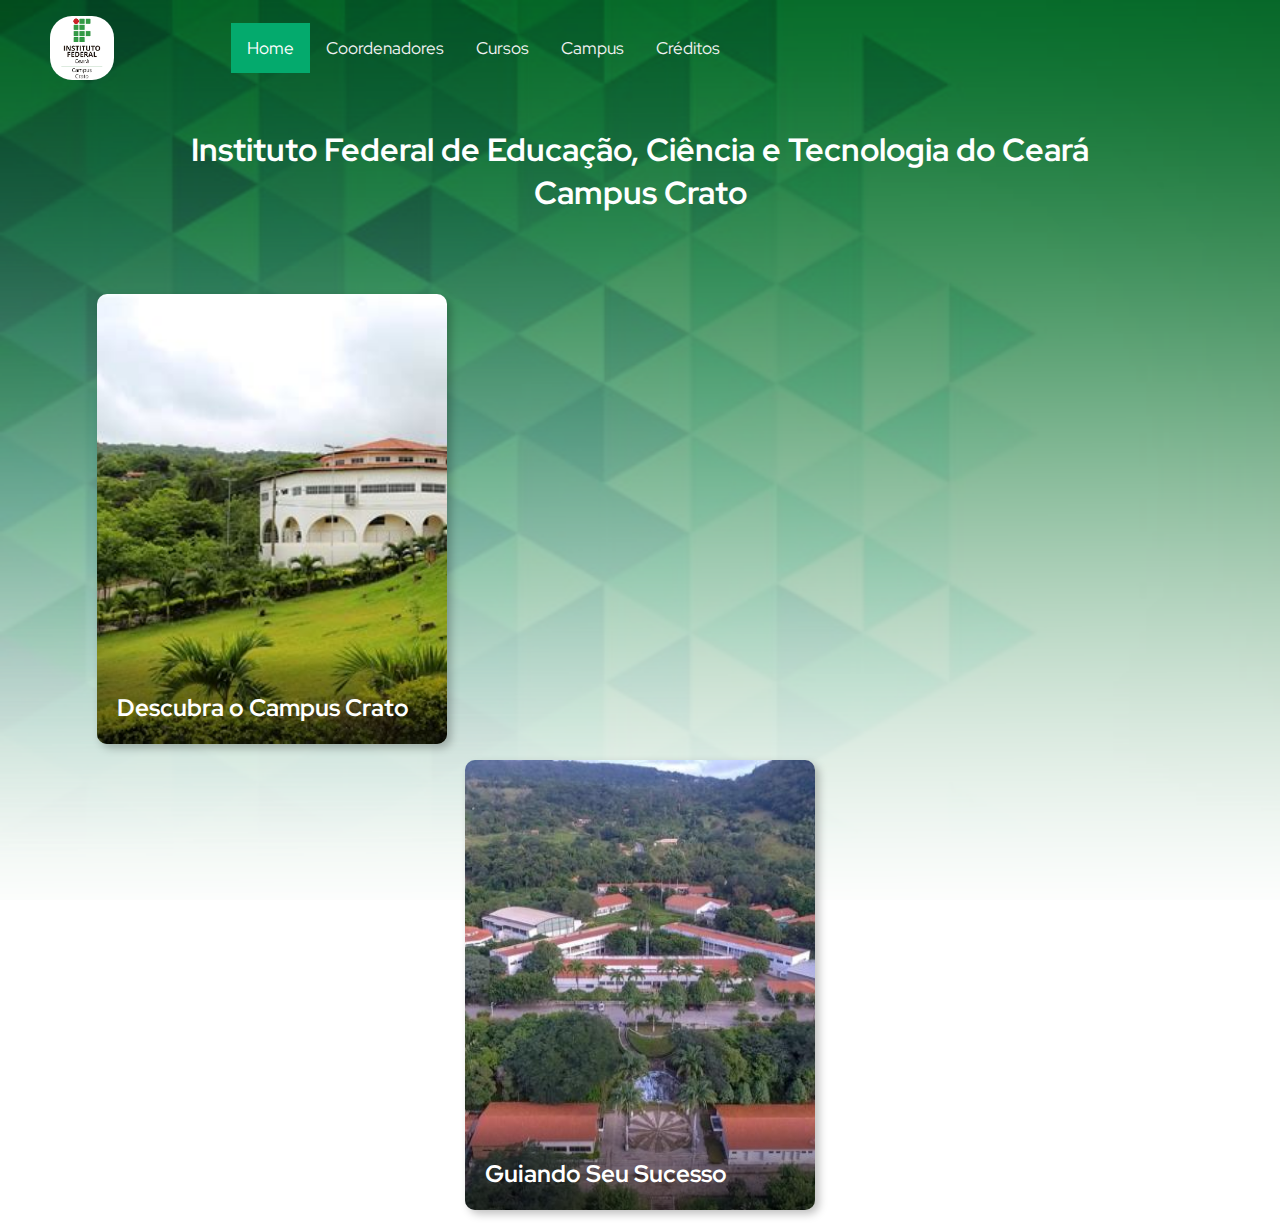
<file: index.html>
<!DOCTYPE html>
<html lang="en">
<head>
    <meta charset="UTF-8">
    <meta name="viewport" content="width=device-width, initial-scale=1.0">
    <link rel="stylesheet" href="styles/style.css">
    <link rel="stylesheet" href="styles/home.css">
    <link rel="stylesheet" href="styles/card.css">
    <link rel="stylesheet" href="https://cdnjs.cloudflare.com/ajax/libs/font-awesome/4.7.0/css/font-awesome.min.css">
    <script src="app.js" defer></script>
    <title>Document</title>
</head>
<body>
    <header>
        <img src="../imagens/logo_ifce.png" class="logo">
        <div class="topnav" id="myTopnav">
          <a href="#" class="active">Home</a>
          <a href="paginas/professores.html">Coordenadores</a>
          <a href="paginas/cursos.html">Cursos</a>
          <a href="paginas/campus.html">Campus</a>
          <a href="paginas/creditos.html">Créditos</a>
          <a href="javascript:void(0);" class="icon" onclick="myFunction()">
            <i class="fa fa-bars"></i>
          </a>
        </div>
    </header>
    <main>
        <div class="title">
            <h1>Instituto Federal de Educação, Ciência e Tecnologia do Ceará</h1>
            <h1>Campus Crato</h1>
        </div>
        <div class="semnome">
            <article class="card">
                <img
                class="card__background"
                src="imagens/biblioteca.png"
                alt="Foto da biblioteca no IFCE Campus Crato"
                width="1920"
                height="2193"
                />
                <div class="card__content | flow">
                    <div class="card__content--container | flow">
                        <h2 class="card__title">Descubra o Campus Crato</h2>
                        <p class="card__description">
                        Bem-vindo ao IFCE Campus Crato! Aqui, você encontrará um ambiente de aprendizado enriquecedor, onde a busca pelo conhecimento é acompanhada por experiências únicas.
                    </p>
                </div>
            </div>
        </article>
        <iframe width="560" height="315" src="https://www.youtube.com/embed/ba4SoMr2ZGk?si=hwpHE0Yb2evEKD0q" title="YouTube video player" frameborder="0" allow="accelerometer; autoplay; clipboard-write; encrypted-media; gyroscope; picture-in-picture; web-share" allowfullscreen></iframe>
            <article class="card">
                <img
                class="card__background"
                  src="imagens/2.jpg"
                  alt="Foto aérea do IFCE Campus Crato"
                  width="1920"
                  height="2193"
                />
                <div class="card__content | flow">
                  <div class="card__content--container | flow">
                    <h2 class="card__title">Guiando Seu Sucesso</h2>
                    <p class="card__description">
                        No IFCE Campus Crato, estamos comprometidos com o seu sucesso acadêmico e pessoal. Nossa equipe dedicada está pronta para orientá-lo em cada passo da sua jornada.
                    </p>
                  </div>
                </div>
              </article>
        </div>
    </main>
</body>
</html>
</file>
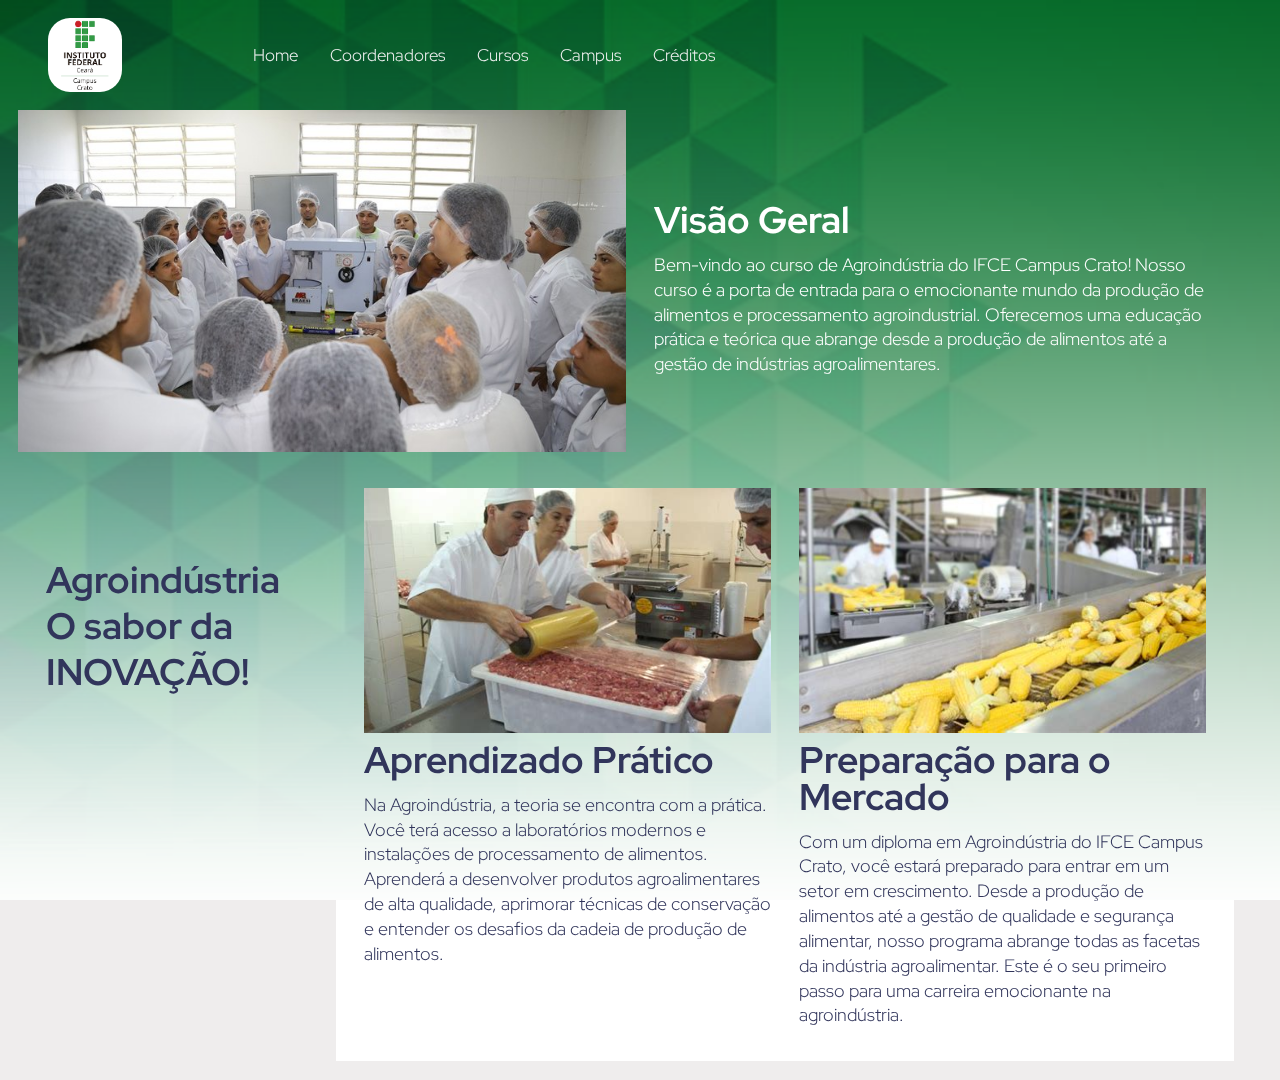
<file: paginas/agroindustria.html>
<!DOCTYPE html>
<html lang="en">
<head>
    <meta charset="UTF-8">
    <meta name="viewport" content="width=device-width, initial-scale=1.0">
    <link rel="stylesheet" href="../styles/style.css">
    <link rel="stylesheet" href="../styles/curso.css">
    <link rel="stylesheet" href="https://cdnjs.cloudflare.com/ajax/libs/font-awesome/4.7.0/css/font-awesome.min.css">
    <script src="../app.js" defer></script>
    <title>Document</title>
</head>
<body>
    <header>
        <img src="../imagens/logo_ifce.png" class="logo">
        <div class="topnav" id="myTopnav">
          <a href="../index.html">Home</a>
          <a href="professores.html">Coordenadores</a>
          <a href="cursos.html">Cursos</a>
          <a href="campus.html">Campus</a>
          <a href="creditos.html">Créditos</a>
          <a href="javascript:void(0);" class="icon" onclick="myFunction()">
            <i class="fa fa-bars"></i>
          </a>
        </div>
    </header>
    <main class="main">
        <article class="entry entry-lede">
            <img class="entry-img" src="/imagens/agroindustria.jpeg" alt="A handsome young horse in front of an expansive sky" />
            <div class="entry-content">
                <h1 class="entry-headline primary-headline">Visão Geral</h1>
                <p class="entry-summary">Bem-vindo ao curso de Agroindústria do IFCE Campus Crato! Nosso curso é a porta de entrada para o emocionante mundo da produção de alimentos e processamento agroindustrial. Oferecemos uma educação prática e teórica que abrange desde a produção de alimentos até a gestão de indústrias agroalimentares.</p>
            </div>
        </article>
        <article class="entry">
            <img class="entry-img" src="/imagens/agroindustria2.jpeg" alt="The profile view of three majestic brown horses" />
            <h1 class="entry-headline primary-headline">Aprendizado Prático</h1>
            <p class="entry-summary">Na Agroindústria, a teoria se encontra com a prática. Você terá acesso a laboratórios modernos e instalações de processamento de alimentos. Aprenderá a desenvolver produtos agroalimentares de alta qualidade, aprimorar técnicas de conservação e entender os desafios da cadeia de produção de alimentos.</p>
        </article>
        <article class="entry">
            <img class="entry-img" src="/imagens/agroindustria3.jpeg" alt="The profile view of three majestic brown horses" />
            <h1 class="entry-headline primary-headline">Preparação para o Mercado</h1>
            <p class="entry-summary">Com um diploma em Agroindústria do IFCE Campus Crato, você estará preparado para entrar em um setor em crescimento. Desde a produção de alimentos até a gestão de qualidade e segurança alimentar, nosso programa abrange todas as facetas da indústria agroalimentar. Este é o seu primeiro passo para uma carreira emocionante na agroindústria.</p>
        </article>
        <section class="trending">
            <article class="trending-entry">
                
                <h1 class="trending-entry-headline primary-headline">Agroindústria</h1>
            </article>
            <article class="trending-entry">
                <h1 class="trending-entry-headline primary-headline">O sabor da</h1>
            </article>
            <article class="trending-entry">
                <h1 class="trending-entry-headline primary-headline">INOVAÇÃO!</h1>
            </article>
        </section>
    </main>
</body>
</html>
</file>
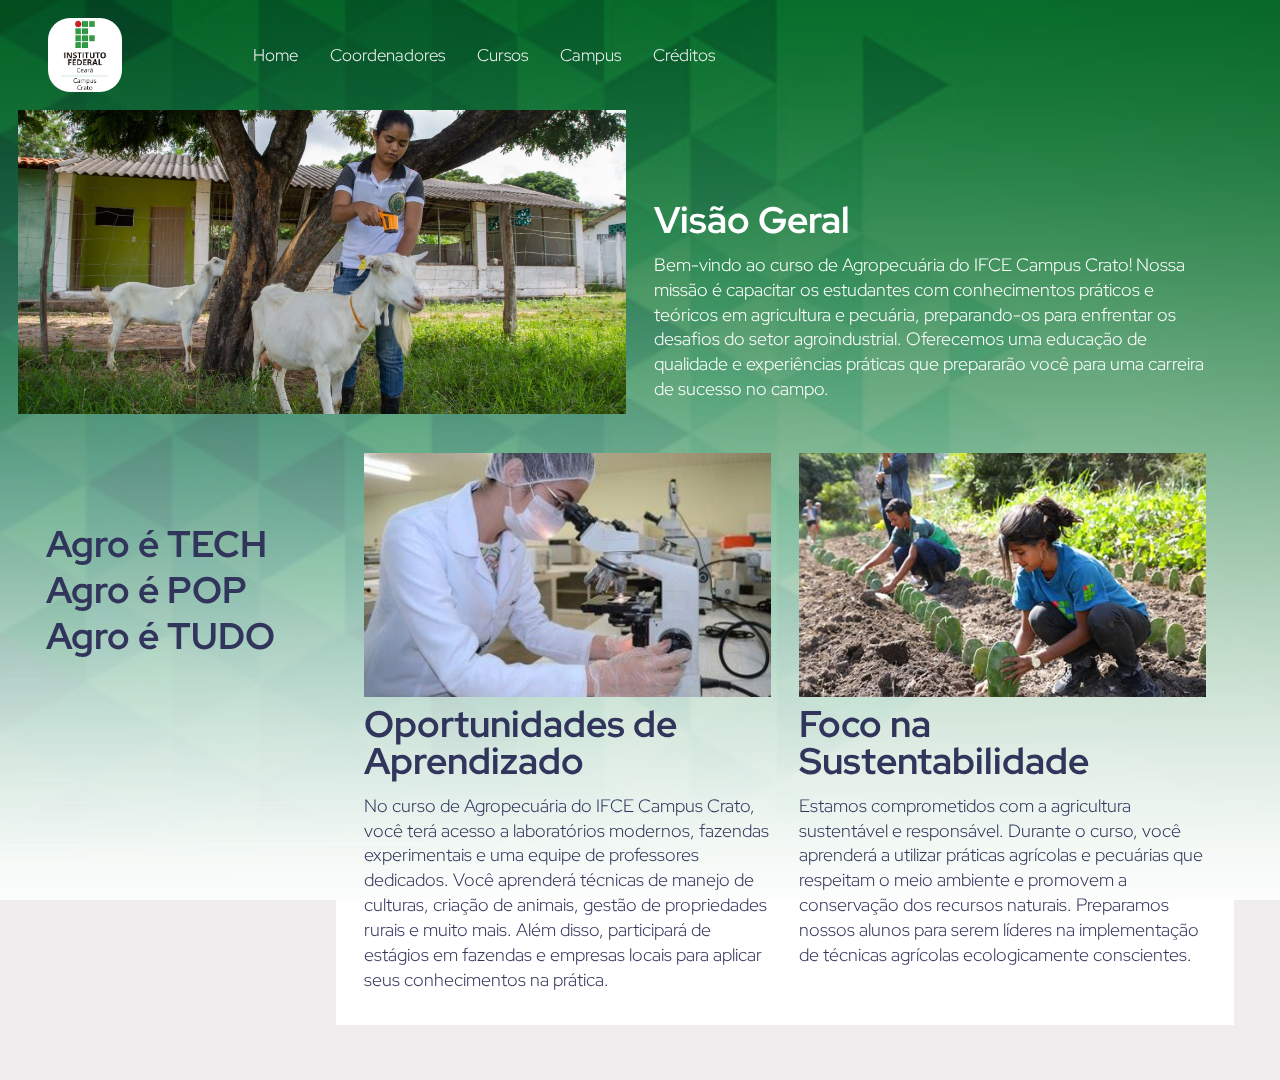
<file: paginas/agropecuaria.html>
<!DOCTYPE html>
<html lang="en">
<head>
    <meta charset="UTF-8">
    <meta name="viewport" content="width=device-width, initial-scale=1.0">
    <link rel="stylesheet" href="../styles/style.css">
    <link rel="stylesheet" href="../styles/curso.css">
    <link rel="stylesheet" href="https://cdnjs.cloudflare.com/ajax/libs/font-awesome/4.7.0/css/font-awesome.min.css">
    <script src="../app.js" defer></script>
    <title>Document</title>
</head>
<body>
    <header>
        <img src="../imagens/logo_ifce.png" class="logo">
        <div class="topnav" id="myTopnav">
          <a href="../index.html">Home</a>
          <a href="professores.html">Coordenadores</a>
          <a href="cursos.html">Cursos</a>
          <a href="campus.html">Campus</a>
          <a href="creditos.html">Créditos</a>
          <a href="javascript:void(0);" class="icon" onclick="myFunction()">
            <i class="fa fa-bars"></i>
          </a>
        </div>
    </header>
    <main class="main">
        <article class="entry entry-lede">
            <img class="entry-img" src="/imagens/agropecuaria_1.jpeg" alt="A handsome young horse in front of an expansive sky" />
            <div class="entry-content">
                <h1 class="entry-headline primary-headline">Visão Geral</h1>
                <p class="entry-summary">Bem-vindo ao curso de Agropecuária do IFCE Campus Crato! Nossa missão é capacitar os estudantes com conhecimentos práticos e teóricos em agricultura e pecuária, preparando-os para enfrentar os desafios do setor agroindustrial. Oferecemos uma educação de qualidade e experiências práticas que prepararão você para uma carreira de sucesso no campo.</p>
            </div>
        </article>
        <article class="entry">
            <img class="entry-img" src="/imagens/lab_microbiologia.jpeg" alt="The profile view of three majestic brown horses" />
            <h1 class="entry-headline primary-headline">Oportunidades de Aprendizado</h1>
            
            <p class="entry-summary">No curso de Agropecuária do IFCE Campus Crato, você terá acesso a laboratórios modernos, fazendas experimentais e uma equipe de professores dedicados. Você aprenderá técnicas de manejo de culturas, criação de animais, gestão de propriedades rurais e muito mais. Além disso, participará de estágios em fazendas e empresas locais para aplicar seus conhecimentos na prática.
            </p>
        </article>
        <article class="entry">
            <img class="entry-img" src="/imagens/agropecuaria_2.jpeg" alt="The profile view of three majestic brown horses" />
            <h1 class="entry-headline primary-headline">Foco na Sustentabilidade</h1>
            <p class="entry-summary">Estamos comprometidos com a agricultura sustentável e responsável. Durante o curso, você aprenderá a utilizar práticas agrícolas e pecuárias que respeitam o meio ambiente e promovem a conservação dos recursos naturais. Preparamos nossos alunos para serem líderes na implementação de técnicas agrícolas ecologicamente conscientes.</p>
        </article>
        <section class="trending">
            <article class="trending-entry">
                <h1 class="trending-entry-headline primary-headline">Agro é TECH</h1>
            </article>
            <article class="trending-entry">
                <h1 class="trending-entry-headline primary-headline">Agro é POP</h1>
            </article>
            <article class="trending-entry">
                <h1 class="trending-entry-headline primary-headline">Agro é TUDO</h1>
            </article>
        </section>
    </main>
</body>
</html>
</file>
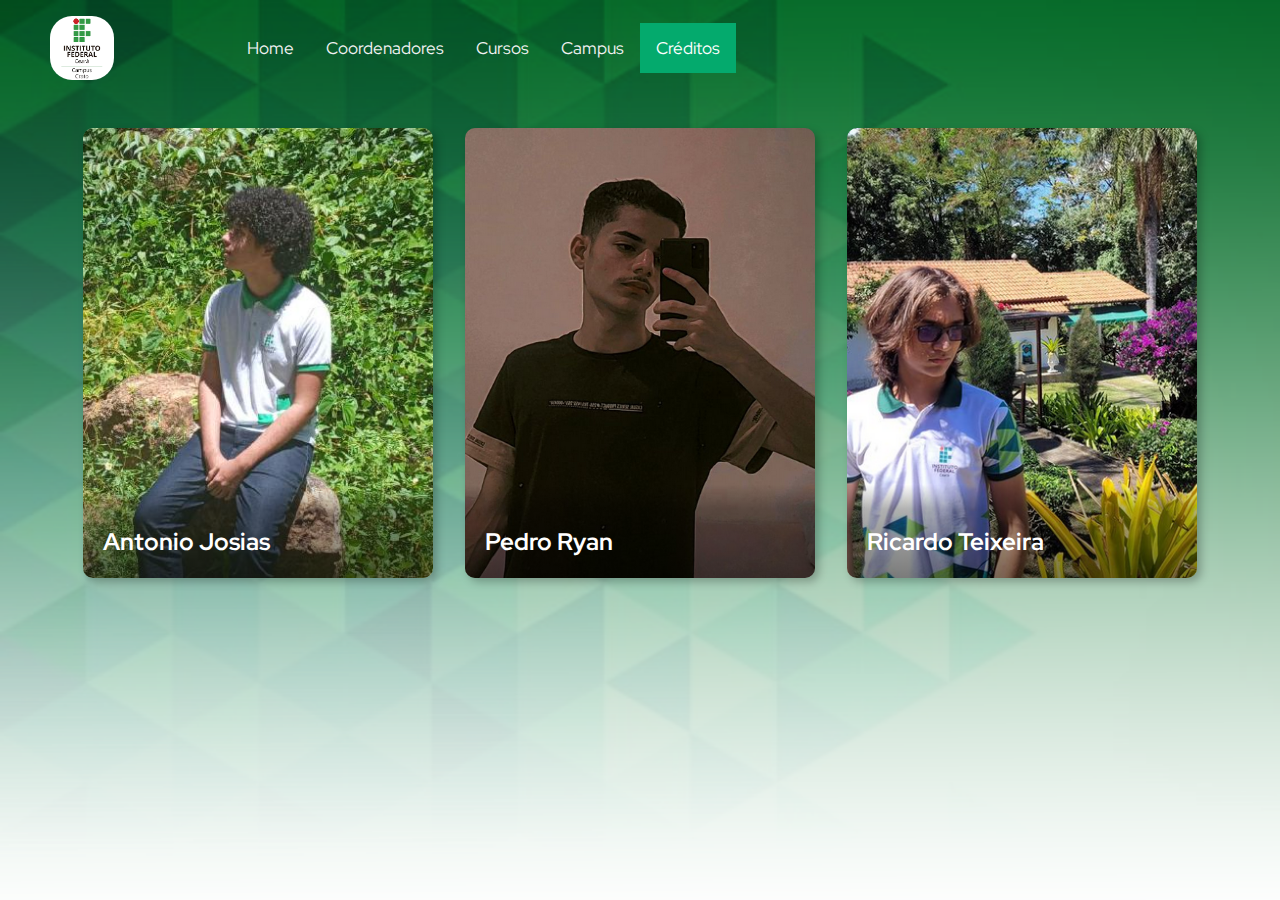
<file: paginas/creditos.html>
<!DOCTYPE html>
<html lang="en">
<head>
    <meta charset="UTF-8">
    <meta name="viewport" content="width=device-width, initial-scale=1.0">
    <link rel="stylesheet" href="../styles/style.css">
    <link rel="stylesheet" href="../styles/card.css">
    <link rel="stylesheet" href="../styles/professores.css">
    <link rel="stylesheet" href="https://cdnjs.cloudflare.com/ajax/libs/font-awesome/4.7.0/css/font-awesome.min.css">
    <script src="../app.js" defer></script>
    <title>Document</title>
</head>
<body>
    <header>
        <img src="../imagens/logo_ifce.png" class="logo">
        <div class="topnav" id="myTopnav">
          <a href="../index.html">Home</a>
          <a href="professores.html">Coordenadores</a>
          <a href="cursos.html">Cursos</a>
          <a href="campus.html">Campus</a>
          <a href="#" class="active">Créditos</a>
          <a href="javascript:void(0);" class="icon" onclick="myFunction()">
            <i class="fa fa-bars"></i>
          </a>
        </div>
    </header>
    <main>
        <article class="card">
            <img
                class="card__background"
                src="../imagens/josias.jpg"
                alt="Foto de Antonio Josias"
                width="1920"
                height="2193"
            />
            <div class="card__content | flow">
                <div class="card__content--container | flow">
                    <h2 class="card__title">Antonio Josias</h2>
                    <p class="card__description">
                        Aluno do 2º B de Informática. <br>
                        [HTML, CSS, Javascript]
                    </p>
            </div>
            </div>
        </article>
        <article class="card">
            <img
                class="card__background"
                src="../imagens/ryan.png"
                alt="Foto de Pedro Ryan"
                width="1920"
                height="2193"
            />
            <div class="card__content | flow">
                <div class="card__content--container | flow">
                    <h2 class="card__title">Pedro Ryan</h2>
                    <p class="card__description">
                        Aluno do 2º B de Informática. <br>
                        [C#, Unity, Python]
                    </p>
            </div>
            </div>
        </article>
        <article class="card">
            <img
                class="card__background"
                src="../imagens/ricardo.png"
                alt="Foto de Ricardo Teixeira"
                width="1920"
                height="2193"
            />
            <div class="card__content | flow">
                <div class="card__content--container | flow">
                    <h2 class="card__title">Ricardo Teixeira</h2>
                    <p class="card__description">
                        Aluno do 2º B de Informática. <br>
                        [Python, Flask, BigData]
                    </p>
            </div>
            </div>
        </article>
    </main>
</body>
</html>
</file>
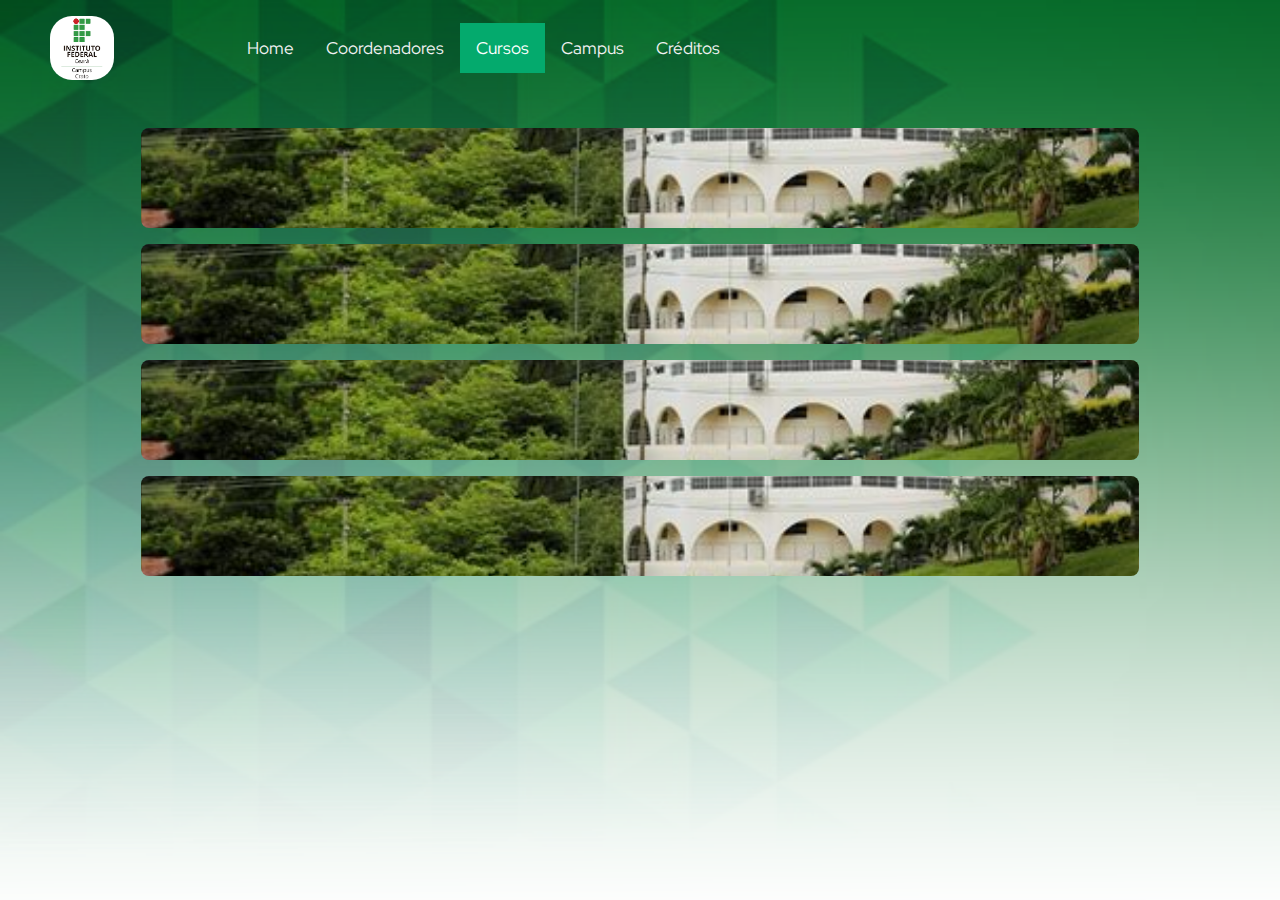
<file: paginas/cursos.html>
<!DOCTYPE html>
<html lang="en">
<head>
    <meta charset="UTF-8">
    <meta name="viewport" content="width=device-width, initial-scale=1.0">
    <link rel="stylesheet" href="../styles/style.css">
    <link rel="stylesheet" href="../styles/cursos.css">
    <link rel="stylesheet" href="https://cdnjs.cloudflare.com/ajax/libs/font-awesome/4.7.0/css/font-awesome.min.css">
    <script src="../app.js" defer></script>
    <title>Document</title>
</head>
<body>
    <header>
        <img src="../imagens/logo_ifce.png" class="logo">
        <div class="topnav" id="myTopnav">
          <a href="../index.html">Home</a>
          <a href="professores.html">Coordenadores</a>
          <a href="#" class="active">Cursos</a>
          <a href="campus.html">Campus</a>
          <a href="creditos.html">Créditos</a>
          <a href="javascript:void(0);" class="icon" onclick="myFunction()">
            <i class="fa fa-bars"></i>
          </a>
        </div>
    </header>
    <main>
        <a href="agropecuaria.html" class="curso">
            <p>Agropecuária</p>
        </a>
        <a href="informatica.html" class="curso">
            <p>Informática</p>
        </a>
        <a href="agroindustria.html" class="curso">
            <p>Agroindústria</p>
        </a>
        <a href="lazer.html" class="curso">
            <p>Lazer</p>
        </a>
    </main>
</body>
</html>
</file>
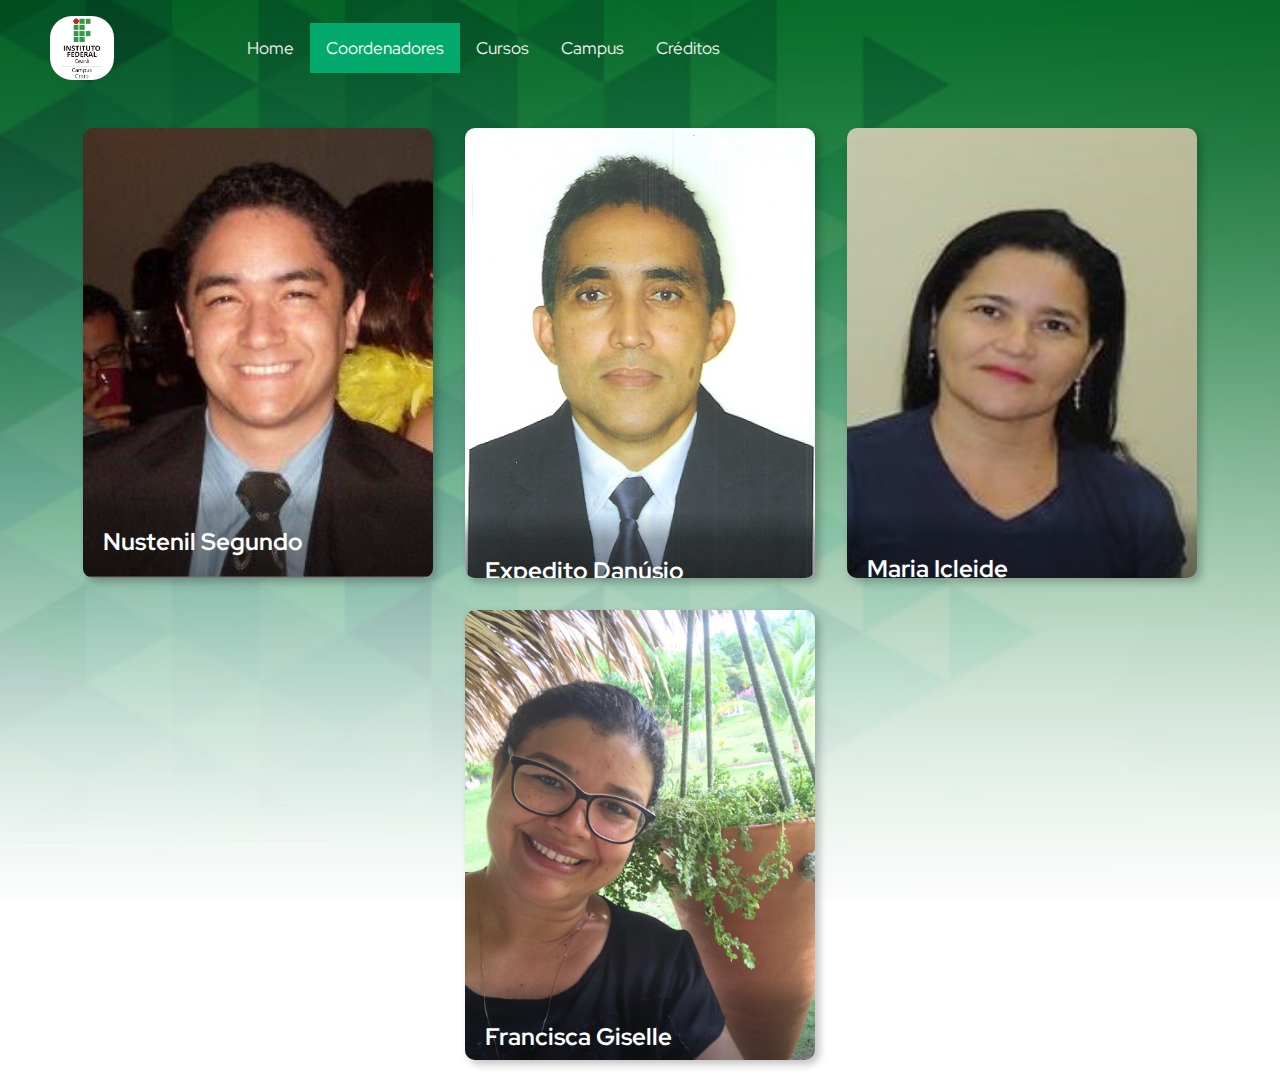
<file: paginas/professores.html>
<!DOCTYPE html>
<html lang="en">
<head>
    <meta charset="UTF-8">
    <meta name="viewport" content="width=device-width, initial-scale=1.0">
    <link rel="stylesheet" href="../styles/style.css">
    <link rel="stylesheet" href="../styles/card.css">
    <link rel="stylesheet" href="../styles/professores.css">
    <link rel="stylesheet" href="https://cdnjs.cloudflare.com/ajax/libs/font-awesome/4.7.0/css/font-awesome.min.css">
    <script src="../app.js" defer></script>
    <title>Document</title>
</head>
<body>
    <header>
        <img src="../imagens/logo_ifce.png" class="logo">
        <div class="topnav" id="myTopnav">
          <a href="../index.html">Home</a>
          <a href="#" class="active">Coordenadores</a>
          <a href="cursos.html">Cursos</a>
          <a href="campus.html">Campus</a>
          <a href="creditos.html">Créditos</a>
          <a href="javascript:void(0);" class="icon" onclick="myFunction()">
            <i class="fa fa-bars"></i>
          </a>
        </div>
    </header>
    <main>
        <article class="card">
            <img
                class="card__background"
                src="../imagens/nusta.jpeg"
                alt="Foto da biblioteca no IFCE Campus Crato"
                width="1920"
                height="2193"
            />
            <div class="card__content | flow">
                <div class="card__content--container | flow">
                    <h2 class="card__title">Nustenil Segundo</h2>
                    <p class="card__description">
                        Graduadação em Engenharia Elétrica pela UFCG (2011), mestrado em Engenharia Elétrica pela UFCG (2012) e doutorado Engenharia Elétrica pela UFCG (2017). Doutorado sanduíche na IUPUI(2016). Pós doutorado em engenharia elétrica pela Universidade UFCG. Professor do IFCE, Campus Crato.
                    </p>
            </div>
            </div>
        </article>
        <article class="card">
            <img
                class="card__background"
                src="../imagens/danusio.jpeg"
                alt="Foto da biblioteca no IFCE Campus Crato"
                width="1920"
                height="2193"
            />
            <div class="card__content | flow">
                <div class="card__content--container | flow">
                    <h2 class="card__title">Expedito Danúsio</h2>
                    <p class="card__description">
                        Graduação em Licenciatura em Ciências Agrícolas pela UFRRJ (1992), Mestrado em Zootecnia pela UFPB (2003) e Doutorado em Zootecnia pela UFV (2017). Professor do IFCE - Campus Crato. Experiência na área de Zootecnia, com ênfase em Produção Animal.
                    </p>
            </div>
            </div>
        </article>
        <article class="card">
            <img
                class="card__background"
                src="../imagens/icleide.jpeg"
                alt="Foto da biblioteca no IFCE Campus Crato"
                width="1920"
                height="2193"
            />
            <div class="card__content | flow">
                <div class="card__content--container | flow">
                    <h2 class="card__title">Maria Icleide</h2>
                    <p class="card__description">
                        Mestre em Teologia. Especialista em Educação Física Escolar. Graduada em Educaçõa Física pela URCA (2007), Graduada em Letras - Inglês pela UVA (2005). Experiência em Metodologia do Trabalho Científico, Educação Física Escolar, Arte e Educação. Professora Efetiva do IFCE -  Campus Crato. 
                    </p>
            </div>
            </div>
        </article>
        <article class="card">
            <img
                class="card__background"
                src="../imagens/francisca.jpeg"
                alt="Foto da biblioteca no IFCE Campus Crato"
                width="1920"
                height="2193"
            />
            <div class="card__content | flow">
                <div class="card__content--container | flow">
                    <h2 class="card__title">Francisca Giselle</h2>
                    <p class="card__description">
                        Doutora em Zootecnia pela Universidade Federal de Viçosa (2017) e um mestrado em Ciência e Tecnologia de Alimentos pela Universidade Federal do Ceará (2005). Líder do grupo de pesquisa CNPq "Processamento de produtos agroalimentares"
                    </p>
            </div>
            </div>
        </article>
    </main>
</body>
</html>
</file>
<file: styles/style.css>
@import url('https://fonts.googleapis.com/css2?family=Red+Hat+Display:ital,wght@0,400;0,900;1,700&display=swap');

* {
    padding: 0;
    margin: 0;
    box-sizing: border-box;
}

body {
    padding: 1rem;
    background-image: url("../imagens/background.png");
    background-size: cover;
    background-repeat: no-repeat;
    height: 100vh;
    font-family: 'Red Hat Display', sans-serif;
}

header {
    display: flex;
    align-items: center;
    gap: 3rem;
    justify-content: space-around;
}

.logo {
    width: 4rem;
    border-radius: 22px;
}

header nav {
    display: flex;
    align-items: center;
    gap: 5rem;
    flex-grow: 1;
}

nav a {
    color: white;
    text-decoration: none;
    letter-spacing: 1px;
    border-left: 1px solid white;
    padding: 0 4px;
    transition: 100ms;
}

nav a:hover {
    padding: 6px 4px;
}

main {
    padding-top: 3rem;
    padding-bottom: 1rem;
}

/* Add a black background color to the top navigation */
.topnav {
  /* background-color: #333; */
  overflow: hidden;
  width: 80%;
}

/* Style the links inside the navigation bar */
.topnav a {
  float: left;
  display: block;
  color: #f2f2f2;
  text-align: center;
  padding: 14px 16px;
  text-decoration: none;
  font-size: 17px;
}

/* Change the color of links on hover */
.topnav a:hover {
  background-color: #ddd;
  color: black;
}

/* Add an active class to highlight the current page */
.topnav a.active {
  background-color: #04AA6D;
  color: white;
}

/* Hide the link that should open and close the topnav on small screens */
.topnav .icon {
  display: none;
}

/* When the screen is less than 600 pixels wide, hide all links, except for the first one ("Home"). Show the link that contains should open and close the topnav (.icon) */
@media screen and (max-width: 640px) {
  .topnav a:not(:first-child), .logo {display: none;}
  .topnav a.icon {
    float: right;
    display: block;
  }
  .topnav a:first-child {
    background-color: #04AA6D;
    font-weight: bold;
  }
}

/* The "responsive" class is added to the topnav with JavaScript when the user clicks on the icon. This class makes the topnav look good on small screens (display the links vertically instead of horizontally) */
@media screen and (max-width: 640px) {
  .topnav.responsive {position: relative;}
  .topnav.responsive a.icon {
    position: absolute;
    right: 0;
    top: 0;
  }
  .topnav.responsive a {
    float: none;
    display: block;
    text-align: left;
  }
}
</file>
<file: styles/home.css>
.title {
    padding-bottom: 5rem;
}

.title h1 {
    text-align: center;
    color: white;
}

.semnome {
    display: flex;
    justify-content: space-around;
    align-items: center;
    flex-wrap: wrap;
    justify-items: flex-end;
    gap: 1rem;
}

.semnome iframe {
    border-radius: 8px;
}
</file>
<file: styles/card.css>
@import url("https://fonts.googleapis.com/css2?family=Lato:wght@400;700&family=Montserrat:wght@700&display=swap");

:root {
  /* Colors */
  --brand-color: hsl(46, 100%, 50%);
  --black: hsl(0, 0%, 0%);
  --white: hsl(0, 0%, 100%);
  /* Fonts */
  --font-title: "Montserrat", sans-serif;
  --font-text: "Lato", sans-serif;
}


.card {
  display: grid;
  place-items: center;
  width: 80vw;
  max-width: 21.875rem;
  height: 28.125rem;
  overflow: hidden;
  border-radius: 0.625rem;
  box-shadow: 0.25rem 0.25rem 0.5rem rgba(0, 0, 0, 0.25);
  color: white;
}

.card > * {
  grid-column: 1 / 2;
  grid-row: 1 / 2;
}

.card__background {
  object-fit: cover;
  max-width: 100%;
  height: 100%;
}

.card__content {
  --flow-space: 0.9375rem;
  display: flex;
  flex-direction: column;
  justify-content: space-between;
  align-self: flex-end;
  width: 100%;
  height: 55%;
  padding: 12% 1.25rem 1.875rem;
  background: linear-gradient(
    180deg,
    hsla(0, 0%, 0%, 0) 0%,
    hsla(0, 0%, 0%, 0.3) 10%,
    hsl(0, 0%, 0%) 100%
  );
}

.card__content--container {
  --flow-space: 1.25rem;
}

.card__title {
  position: relative;
  width: fit-content;
  width: -moz-fit-content; /* Prefijo necesario para Firefox  */
}

.card__button {
  padding: 0.75em 1.6em;
  width: fit-content;
  width: -moz-fit-content; /* Prefijo necesario para Firefox  */
  font-variant: small-caps;
  font-weight: bold;
  border-radius: 0.45em;
  border: none;
  background-color: var(--brand-color);
  font-family: var(--font-title);
  font-size: 1.125rem;
  color: var(--black);
}

.card__button:focus {
  outline: 2px solid black;
  outline-offset: -5px;
}

@media (any-hover: hover) and (any-pointer: fine) {
  .card__content {
    transform: translateY(62%);
    transition: transform 500ms ease-out;
    transition-delay: 500ms;
  }

  .card__title::after {
    opacity: 0;
    transform: scaleX(0);
    transition: opacity 1000ms ease-in, transform 500ms ease-out;
    transition-delay: 500ms;
    transform-origin: right;
  }

  .card__background {
    transition: transform 500ms ease-in;
  }

  .card__content--container > :not(.card__title),
  .card__button {
    opacity: 0;
    transition: transform 500ms ease-out, opacity 500ms ease-out;
  }

  .card:hover .card__content,
  .card:focus-within .card__content {
    transform: translateY(0);
    transition: transform 500ms ease-in;
  }

  .card:focus-within .card__content {
    transition-duration: 0ms;
  }

  .card:hover .card__background,
  .card:focus-within .card__background {
    transform: scale(1.3);
  }

  .card:hover .card__content--container > :not(.card__title),
  .card:hover .card__button,
  .card:focus-within .card__content--container > :not(.card__title),
  .card:focus-within .card__button {
    opacity: 1;
    transition: opacity 500ms ease-in;
    transition-delay: 1000ms;
  }

  .card:hover .card__title::after,
  .card:focus-within .card__title::after {
    opacity: 1;
    transform: scaleX(1);
    transform-origin: left;
    transition: opacity 500ms ease-in, transform 500ms ease-in;
    transition-delay: 500ms;
  }
}
</file>
<file: styles/curso.css>
/*
LINKS:
Typetura docs: https://docs.typetura.com/creating-with-typetura/creating-your-own-typographic-system
Cubic Bezier: https://cubic-bezier.com/
Fraunces: https://fraunces.undercase.xyz/
Google variable fonts: https://css-tricks.com/getting-the-most-out-of-variable-fonts-on-google-fonts/
Grid system: https://gist.github.com/scottkellum/bb46ea68c23e630842ee80c37513a3e6
*/

/* Import our variable font Fraunces */
@import url("https://fonts.googleapis.com/css2?family=Fraunces:opsz,wght,SOFT,WONK@9..144,100..900,0..100,0..1&family=Fraunces:ital,opsz,wght,SOFT,WONK@1,9..144,100..900,0..100,0..1&display=swap");

/* Variables and page setup */

html {
	font-family: Fraunces, serif;
	font-size: 115%;
	line-height: 1.35;
	font-weight: 340;
	color: var(--text);
	background: var(--background);
	padding-bottom: 20vh;

	/* Typetura */
	--tt-key: html;
	--tt-max: 900;
	--tt-ease: cubic-bezier(0, 0.78, 0.53, 1);

	/* Grid */
	--max-width: 1200px;
	--columns: 6;
	--gutter: 1.5rem;

	/* Color */
	--primary: #f4663a;
	--background: #efeded;
	--background-alt: #ffffff;
	--text: #31355b;
}
@keyframes html {
	0% {
		font-size: 0%;
	}

	100% {
		font-size: 125%;
	}
}
* {
	--grid: minmax(var(--gutter), 1fr)
		repeat(
			var(--columns),
			minmax(
				0,
				calc(
					(var(--max-width) - (var(--gutter) * (var(--columns) - 1))) /
						var(--columns)
				)
			)
		)
		minmax(var(--gutter), 1fr);
}

/* Element styles */

body {
	margin: 0;
}

img {
	width: 100%;
}

/* Typography */

.masthead {
	color: var(--primary);
	mix-blend-mode: multiply;
	text-align: center;
	font-variation-settings: "WONK" 1, "SOFT" 30;
	--tt-key: masthead;
	--tt-max: 1200;
	--tt-ease: ease-in-out;
	margin: 0.5em 0 -0.5em;
}
@keyframes masthead {
	0% {
		font-size: 1rem;
		margin-bottom: -0.45em;
		font-weight: 600;
	}
	100% {
		font-size: 6.5rem;
		margin-bottom: -0.375em;
		font-weight: 500;
	}
}

.primary-headline {
	--tt-key: primary-headline;
	--tt-ease: cubic-bezier(1, 0, 1, 1);
	--tt-max: 585;
	line-height: 1;
	font-variation-settings: "SOFT" 0, "WONK" 1;
	margin: 0.5rem 0;
}
@keyframes primary-headline {
	0% {
		font-size: 1rem;
		font-weight: 500;
	}
	100% {
		font-size: 4rem;
		font-weight: 300;
	}
}

.meta {
	font-style: italic;
	margin: 0.25rem 0;
	font-size: 0.75rem;
}

.entry-summary {
	margin: 0.25rem 0;
}

/* Layout */

.main {
	column-gap: var(--gutter);
	grid-template-columns: var(--grid);
	padding: var(--gutter);
    margin-top: 1rem;
}

.entry {
	margin-bottom: var(--gutter);
}

.entry-content {
	color: #31355b;
}

.entry,
.entry-content {
	display: flex;
	flex-direction: column;
}

.entry-img {
	aspect-ratio: 5 / 3;
	object-fit: cover;
}

.entry-date {
	order: -1;
}

/* Module overrides */

.entry-lede time {
	margin-bottom: 1rem;
}

.entry-lede time::after {
	content: "";
	display: block;
	width: calc(100% + (var(--gutter) * 2));
	height: 1px;
	margin-left: calc(var(--gutter) * -2);
	background: var(--primary);
	mix-blend-mode: multiply;
	margin-top: 0.67rem;
}

/* Breakpoints */

@media (min-width: 30em) {
	html {
		--columns: 12;
	}
	.main,
	.entry-lede {
		padding: 0;
		display: grid;
	}

	.entry,
	.trending {
		grid-column-start: 3;
		grid-column-end: span 10;
	}

	.entry-lede {
		column-gap: var(--gutter);
		grid-template-columns: var(--grid);
		grid-column-start: 1;
		grid-column-end: span 14;
		margin-bottom: 4rem;
	}

	.entry-lede > .entry-img {
		aspect-ratio: auto;
		grid-column-start: 1;
		grid-column-end: span 10;
	}

	.entry-lede .entry-content {
		grid-column-start: 3;
		grid-column-end: span 11;
		margin: -2.5rem calc(var(--gutter) * -1) 0;
		background: var(--background-alt);
		padding: 0.5rem var(--gutter) 1rem;
		color: #31355b;
	}
}
@media (min-width: 50em) {
	html {
		--columns: 24;
	}

	.main::before,
	.main::after {
		content: "";
		display: block;
		grid-column-start: 8;
		grid-column-end: 26;
		grid-row-start: 2;
		grid-row-end: 3;
		background: var(--background-alt);
		margin: 0 calc(var(--gutter) * -1);
		z-index: -1;
	}
	.main::after {
		grid-column-start: 2;
		background-color: var(--primary);
		height: 1px;
		mix-blend-mode: multiply;
	}

	.entry {
		grid-column-end: span 9;
		margin-bottom: var(--gutter);
	}
	.entry:nth-child(n + 2) {
		margin-top: -2rem;
		grid-row-start: 2;
	}
	.entry:nth-child(2) {
		grid-column-start: 8;
	}
	.entry:nth-child(3) {
		grid-column-start: 17;
	}

	.entry-lede {
		column-gap: var(--gutter);
		grid-template-columns: var(--grid);
		grid-column-start: 1;
		grid-column-end: span 26;
		margin-bottom: 4rem;
	}

	.entry-lede > .entry-img {
		aspect-ratio: auto;
		grid-column-start: 1;
		grid-column-end: span 13;
	}

	.entry-lede .entry-content {
		grid-column-start: 14;
		grid-column-end: span 12;
		margin: 0.5rem 0;
		padding: 4rem 0 0;
		background: none;
		color: white;
	}

	.trending {
		grid-row-start: 2;
		grid-column-start: 2;
		grid-column-end: span 6;
		margin-top: var(--gutter);
		transform: translatex(calc(var(--gutter) * -1));
	}
}
</file>
<file: styles/professores.css>
main {
    display: flex;
    justify-content: center;
    flex-wrap: wrap;
    gap: 2rem;
}
</file>
<file: styles/cursos.css>
main {
    display: flex;
    flex-direction: column;
    align-items: center;
    gap: 1rem;
}

.curso {
    background-image: url("../imagens/biblioteca.png");
    background-color: rgba(0, 0, 0, 0.4);
    background-size: cover;
    background-position: center;
    cursor: pointer;
    border-radius: 8px;
    width: clamp(300px, 80%, 1000px);
    height: 100px;
    transition: 100ms;
    text-decoration: none;
    display: flex;
    align-items: center;
    justify-content: center;
}

.curso p {
    font-size: clamp(20px, 6rem, 40px);
    font-weight: bold;
    opacity: 0;
    transition: 100ms;
    color: white;
}

.curso:hover {
    background-size: 110%;
    background-blend-mode: darken;
}

.curso:hover p {
    opacity: 1;
}
</file>
